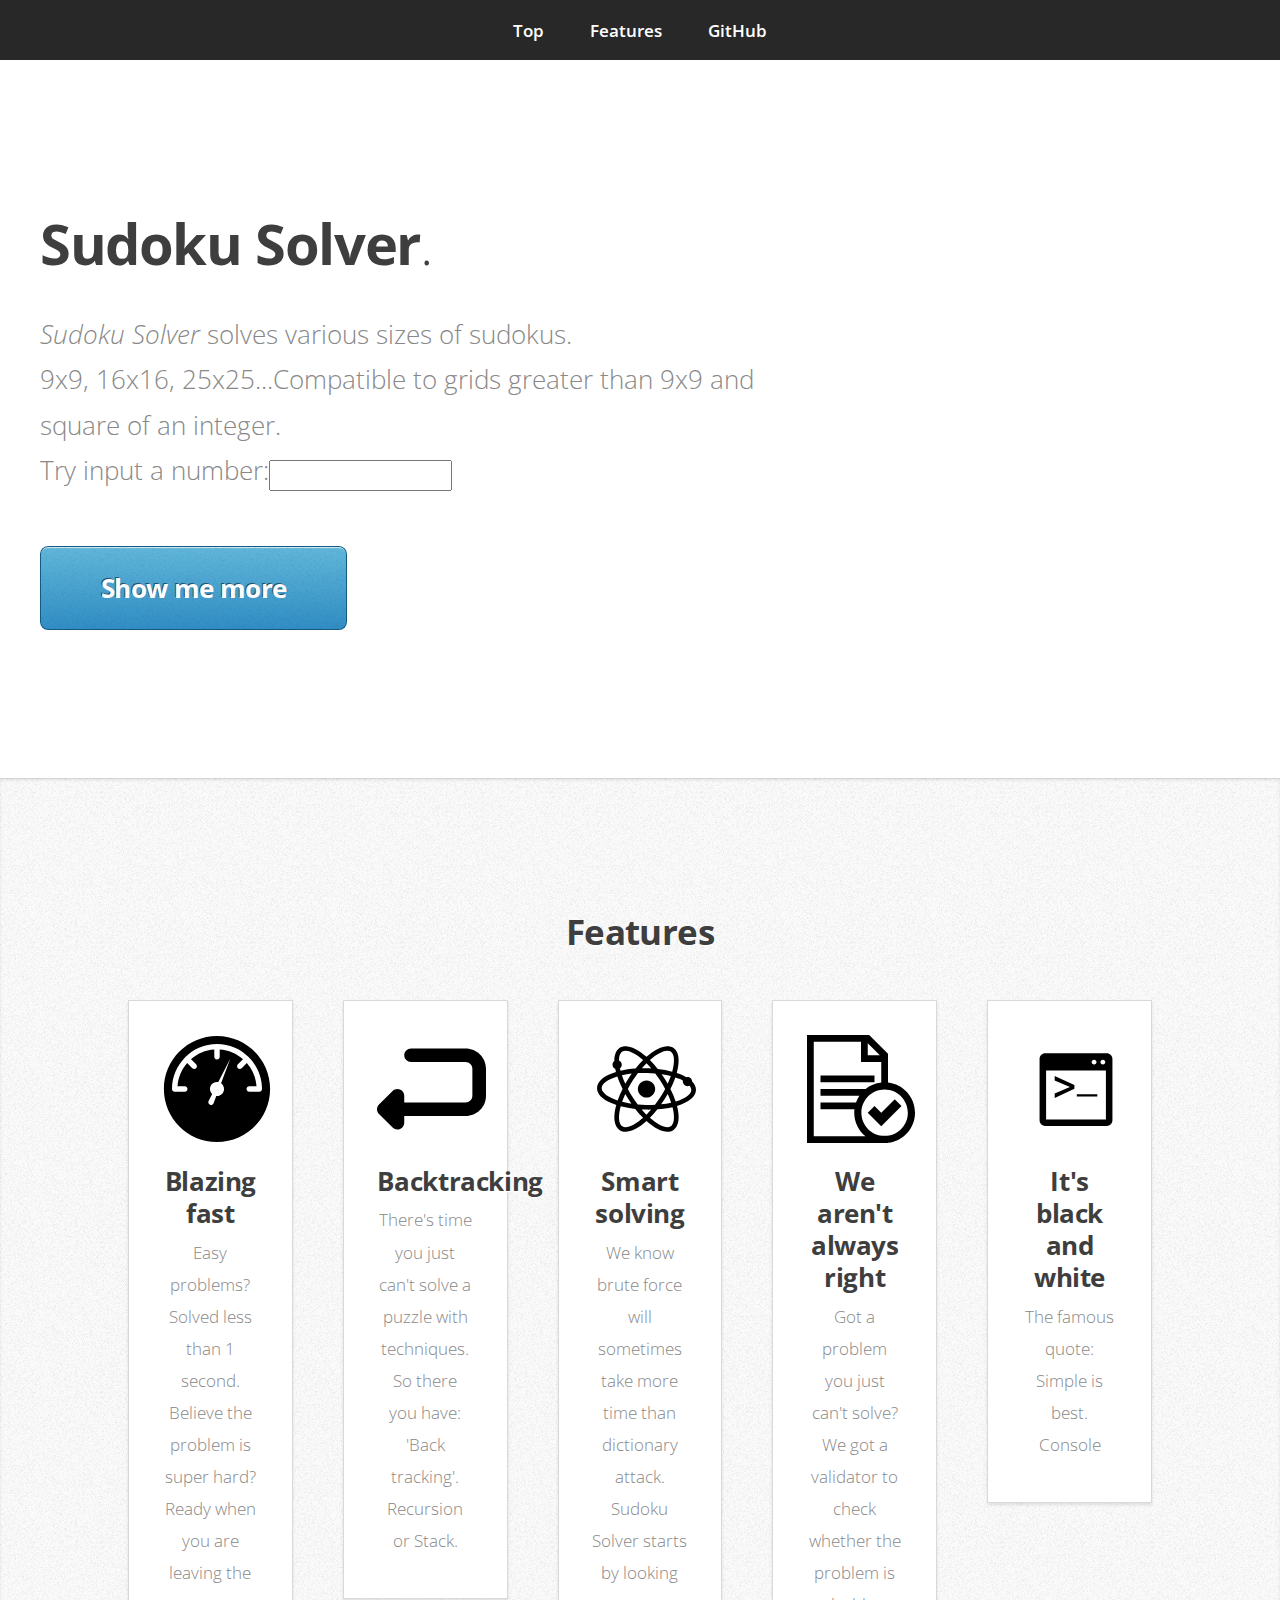
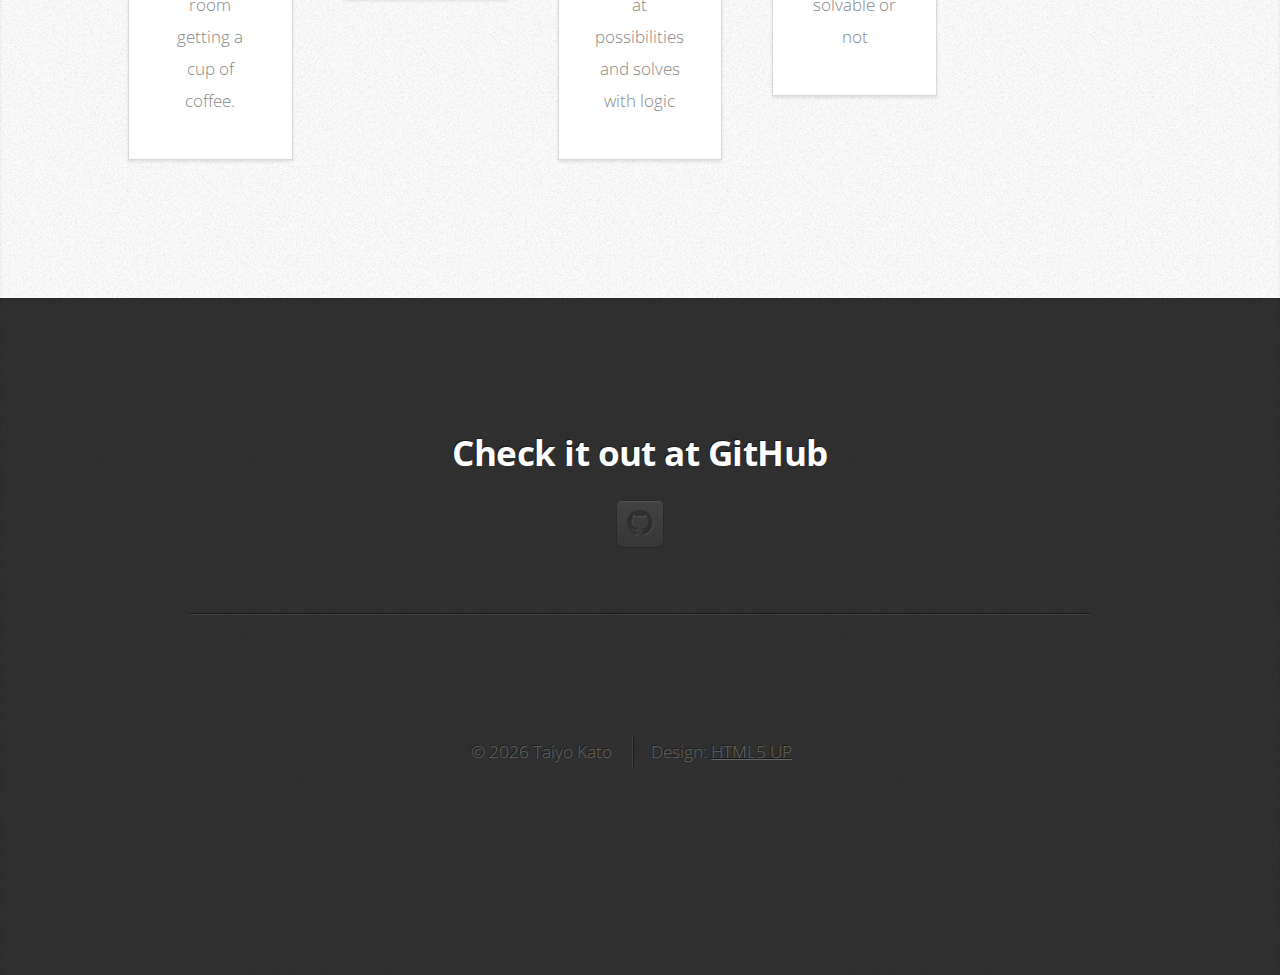
<file: index.html>
<!DOCTYPE HTML>
<!--
	Miniport 2.5 by HTML5 UP
	html5up.net | @n33co
	Free for personal and commercial use under the CCA 3.0 license (html5up.net/license)
-->
<html>
	<head>
		<title>Sudoku Solver - by Taiyo Kato</title>
		<meta http-equiv="content-type" content="text/html; charset=utf-8" />
		<meta name="description" content="" />
		<meta name="keywords" content="" />
		<link href="http://fonts.googleapis.com/css?family=Open+Sans:300,600,700" rel="stylesheet" />
		<script src="js/jquery.min.js"></script>
		<script src="js/config.js"></script>
		<script src="js/skel.min.js"></script>
		<noscript>
			<link rel="stylesheet" href="css/skel-noscript.css" />
			<link rel="stylesheet" href="css/style.css" />
			<link rel="stylesheet" href="css/style-desktop.css" />
		</noscript>
		<!--[if lte IE 9]><link rel="stylesheet" href="css/ie9.css" /><![endif]-->
		<!--[if lte IE 8]><script src="js/html5shiv.js"></script><link rel="stylesheet" href="css/ie8.css" /><![endif]-->
		<!--[if lte IE 7]><link rel="stylesheet" href="css/ie7.css" /><![endif]-->
	</head>
	<body>

		<!-- Nav -->
			<nav id="nav">
				<ul class="container">
					<li><a href="#top">Top</a></li>
					<li><a href="#feature">Features</a></li>
					<li><a href="#sourcec">GitHub</a></li>
				</ul>
			</nav>

		<!-- Home -->
			<div class="wrapper wrapper-style1 wrapper-first">
				<article class="container" id="top">
					<div class="row">
						<!-- <div class="4u">
							<span class="me image image-full"><img src="images/me.jpg" alt="" /></span>
						</div> -->
						<div class="8u">
							<header>
								<h1><strong>Sudoku Solver</strong>.</h1>
							</header>
							<p><i>Sudoku Solver</i> solves various sizes of sudokus.<br/>
							9x9, 16x16, 25x25...Compatible to grids greater than 9x9 and square of an integer.<br/>
							Try input a number:<input id="tryinput"/> <div id="validity"></div>
							</p>
							<a href="#feature" class="button button-big">Show me more</a>
						</div>
					</div>
				</article>
			</div>

		<!-- Feature -->
			<div class="wrapper wrapper-style2">
				<article id="feature">
					<header>
						<h2>Features</h2>
					</header>
					<div class="fcontainer">
						<div class="row">
							<div class="0u">
								<section class="box box-style1">
									<span class="fa featured "><img title="Icon made by Freepik" src="img/svg/speedometer17.svg" /></span>
									<h3>Blazing fast</h3>
									<p>Easy problems? Solved less than 1 second. Believe the problem is super hard? Ready when you are leaving the room getting a cup of coffee. </p>
								</section>
							</div>
							<div class="0u">
								<section class="box box-style1">
									<span class="fa featured "><img title="Icon made by Freepik" src="img/svg/return3.svg" /></span>
									<h3>Backtracking</h3>
									<p>There's time you just can't solve a puzzle with techniques. So there you have: 'Back tracking'. Recursion or Stack.</p>
								</section>
							</div>
							<div class="0u">
								<section class="box box-style1">
									<span class="fa featured "><img title="Icon made by Freepik" src="img/svg/atom2.svg" /></span>
									<h3>Smart solving</h3>
									<p>We know brute force will sometimes take more time than dictionary attack. Sudoku Solver starts by looking at possibilities and solves with logic</p>
								</section>
							</div>
							<div class="0u">
								<section class="box box-style1">
									<span class="fa featured "><img title="Icon made by Picol" src="img/svg/text32.svg" /></span>
									<h3>We aren't always right</h3>
									<p>Got a problem you just can't solve? We got a validator to check whether the problem is solvable or not</p>
								</section>
							</div>
							<div class="0u">
								<section class="box box-style1">
									<span class="fa featured "><img title="Icon made by Adam Whitcroft" src="img/svg/console4.svg" /></span>
									<h3>It's black and white</h3>
									<p>The famous quote: Simple is best. Console</p>
								</section>
							</div>
						</div>
					</div>
				</article>
			</div>
		<!-- Contact -->
			<div class="wrapper wrapper-style4">
				<article id="sourcec" class="container small">
					<header>
						<h2>Check it out at GitHub</h2>
						<div>
						<div class="row">
							<div class="12u">
								<ul class="social">		
								<li class="github"><a href="https://github.com/taiyokato/SudokuSolver" class="fa fa-github"><span>Github</span></a></li>
								</ul>
								<hr />
							</div>
						</div>
					</div>
					<footer>
						<ul id="copyright">
							<li>&copy; 2013 Jane Doe</li>
							<li>Design: <a href="http://html5up.net/">HTML5 UP</a></li>
						</ul>
					</footer>
					</header>
					
				</article>
			</div>


	</body>
	<script src="js/common.js"></script>
</html>
</file>
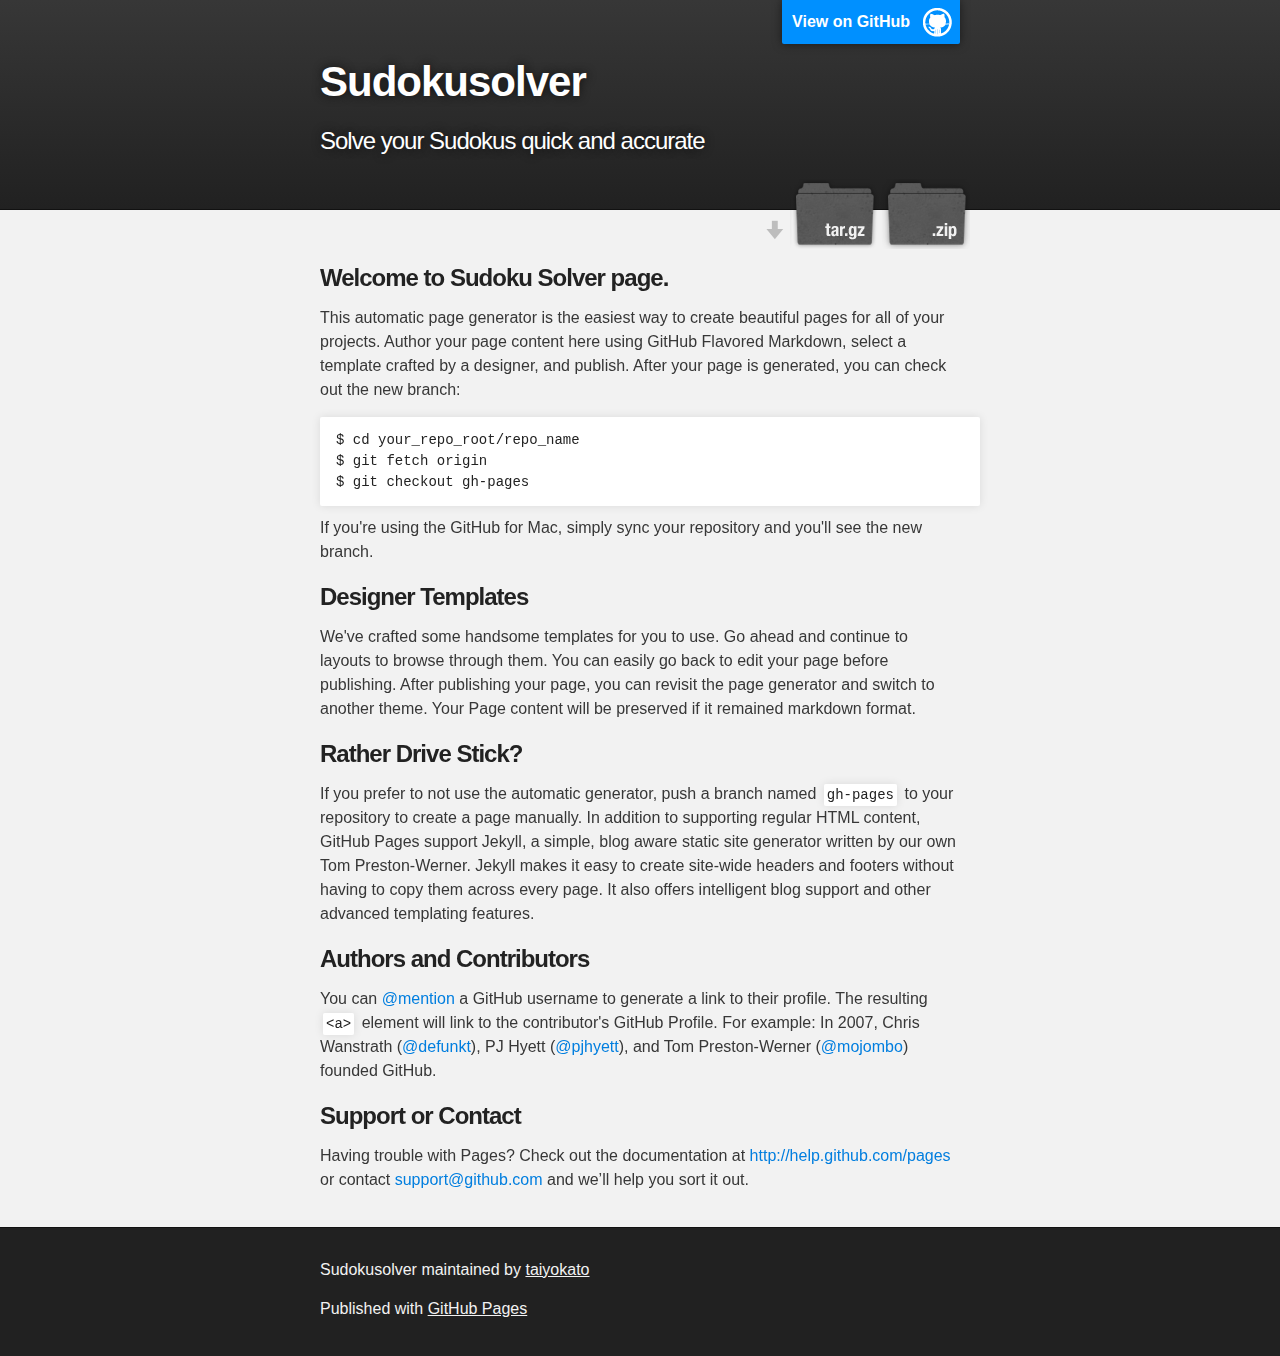
<file: old/index.html>
<!DOCTYPE html>
<html>

  <head>
    <meta charset='utf-8' />
    <meta http-equiv="X-UA-Compatible" content="chrome=1" />
    <meta name="description" content="Sudokusolver : Solves sudoku problems" />
	<script src="js/jquery.min.js">
</script>
	<script src="js/common.js">
</script>
    <link rel="stylesheet" type="text/css" media="screen" href="stylesheets/stylesheet.css">
    <title>Sudokusolver - Solve your Sudokus quick and accurate</title>
  </head>
  <body>

    <!-- HEADER -->
    <div id="header_wrap" class="outer">
        <header class="inner">
          <a id="forkme_banner" href="https://github.com/taiyokato/SudokuSolver">View on GitHub</a>

          <h1 id="project_title">Sudokusolver</h1>
          <h2 id="project_tagline">Solve your Sudokus quick and accurate</h2>

            <section id="downloads">
              <a class="zip_download_link" href="https://github.com/taiyokato/SudokuSolver/zipball/master">Download this project as a .zip file</a>
              <a class="tar_download_link" href="https://github.com/taiyokato/SudokuSolver/tarball/master">Download this project as a tar.gz file</a>
            </section>
        </header>
    </div>

    <!-- MAIN CONTENT -->
    <div id="main_content_wrap" class="outer">
      <section id="main_content" class="inner">
        <h3>
			<a name="welcome-to-github-pages" class="anchor" href="#welcome-to-github-pages"><span class="octicon octicon-link"></span></a>
Welcome to Sudoku Solver page.
	</h3>

<p>This automatic page generator is the easiest way to create beautiful pages for all of your projects. Author your page content here using GitHub Flavored Markdown, select a template crafted by a designer, and publish. After your page is generated, you can check out the new branch:</p>

<pre><code>$ cd your_repo_root/repo_name
$ git fetch origin
$ git checkout gh-pages
</code></pre>

<p>If you're using the GitHub for Mac, simply sync your repository and you'll see the new branch.</p>

<h3>
<a name="designer-templates" class="anchor" href="#designer-templates"><span class="octicon octicon-link"></span></a>Designer Templates</h3>

<p>We've crafted some handsome templates for you to use. Go ahead and continue to layouts to browse through them. You can easily go back to edit your page before publishing. After publishing your page, you can revisit the page generator and switch to another theme. Your Page content will be preserved if it remained markdown format.</p>

<h3>
<a name="rather-drive-stick" class="anchor" href="#rather-drive-stick"><span class="octicon octicon-link"></span></a>Rather Drive Stick?</h3>

<p>If you prefer to not use the automatic generator, push a branch named <code>gh-pages</code> to your repository to create a page manually. In addition to supporting regular HTML content, GitHub Pages support Jekyll, a simple, blog aware static site generator written by our own Tom Preston-Werner. Jekyll makes it easy to create site-wide headers and footers without having to copy them across every page. It also offers intelligent blog support and other advanced templating features.</p>

<h3>
<a name="authors-and-contributors" class="anchor" href="#authors-and-contributors"><span class="octicon octicon-link"></span></a>Authors and Contributors</h3>

<p>You can <a href="https://github.com/blog/821" class="user-mention">@mention</a> a GitHub username to generate a link to their profile. The resulting <code>&lt;a&gt;</code> element will link to the contributor's GitHub Profile. For example: In 2007, Chris Wanstrath (<a href="https://github.com/defunkt" class="user-mention">@defunkt</a>), PJ Hyett (<a href="https://github.com/pjhyett" class="user-mention">@pjhyett</a>), and Tom Preston-Werner (<a href="https://github.com/mojombo" class="user-mention">@mojombo</a>) founded GitHub.</p>

<h3>
<a name="support-or-contact" class="anchor" href="#support-or-contact"><span class="octicon octicon-link"></span></a>Support or Contact</h3>

<p>Having trouble with Pages? Check out the documentation at <a href="http://help.github.com/pages">http://help.github.com/pages</a> or contact <a href="mailto:support@github.com">support@github.com</a> and we’ll help you sort it out.</p>
      </section>
    </div>

    <!-- FOOTER  -->
    <div id="footer_wrap" class="outer">
      <footer class="inner">
        <p class="copyright">Sudokusolver maintained by <a href="https://github.com/taiyokato">taiyokato</a></p>
        <p>Published with <a href="http://pages.github.com">GitHub Pages</a></p>
      </footer>
    </div>

    

  </body>
</html>
</file>
<file: css/style-desktop.css>
/*
	Miniport 2.5 by HTML5 UP
	html5up.net | @n33co
	Free for personal and commercial use under the CCA 3.0 license (html5up.net/license)
*/

/*********************************************************************************/
/* Basic                                                                         */
/*********************************************************************************/

	body
	{
		font-size: 13pt;
	}

	h1
	{
		font-size: 3.25em;
		letter-spacing: -0.025em;
	}

	h2
	{
		font-size: 2em;
		letter-spacing: -0.015em;
	}
	
	h3
	{
		font-size: 1.5em;
		letter-spacing: -0.015em;
	}

	h1, h2, h3, h4, h5, h6
	{
		margin: 0 0 0.75em 0;
	}

	header
	{
		margin: 0 0 3em 0;
	}
	
		header > span
		{
			font-size: 1.25em;
		}

	footer
	{
		margin: 3em 0 0 0;
	}
	
		footer > p
		{
			font-size: 1.25em;
		}
	
	form
	{
	}
	
		form .button
		{
			margin: 0 0.5em 0 0.5em;
		}
	
	.button
	{
		padding: 1em 2.35em 1em 2.35em;
		font-size: 1.1em;
	}

		.button-big
		{
			font-size: 1.5em;
			letter-spacing: -0.025em;
		}

	.box
	{
		padding: 2em 2em 2.5em 2em;
	}

		.box h3
		{
			margin-bottom: 0.25em;
		}

		.box .image-centered
		{
			margin-bottom: 1.25em;
		}

		.box .image-full
		{
			position: relative;
			left: 2em;
			top: 2em;
			margin: -4em 0 4em -4em;
			width: auto;
		}

/*********************************************************************************/
/* Wrappers                                                                      */
/*********************************************************************************/

	.wrapper
	{
		padding: 8em 0 8em 0;
		text-align: center;
	}
	
		.wrapper-first
		{
			padding-top: 12em;
		}

/*********************************************************************************/
/* Nav                                                                           */
/*********************************************************************************/

	#nav
	{
	}

		#nav a:hover
		{
			background: #383838;
		}
		
		#nav a:active
		{
			background: #484848;
		}
	
		#nav a
		{
			padding: 0.2em 1em 0.2em 1em;
			margin: 0.6em 0.2em 0.6em 0.2em;
			font-weight: 600;
			border-radius: 8px;
			-moz-transition: background-color .2s ease-in-out;
			-webkit-transition: background-color .2s ease-in-out;
			-o-transition: background-color .2s ease-in-out;
			-ms-transition: background-color .2s ease-in-out;
			transition: background-color .2s ease-in-out;
			color: #fff;
		}
		
/*********************************************************************************/
/* Articles                                                                      */
/*********************************************************************************/

	#top
	{
		text-align: left;
	}

		#top .me
		{
			width: 20em;
			height: 20em;
			margin: 0;
		}

		#top h1
		{
			margin-top: 0.35em;
		}
	
		#top p
		{
			font-size: 1.5em;
			line-height: 1.75em;
		}
		
	#contact
	{
	}
	
		#contact footer
		{
			font-size: 0.9em;
		}
		
/*********************************************************************************/
/* Copyright                                                                     */
/*********************************************************************************/

	#copyright
	{
		font-size: 1em;
	}

		#copyright li
		{
			display: inline-block;
			border-left: solid 1px rgba(0,0,0,0.5);
			box-shadow: -1px 0px 0px 0px rgba(255,255,255,0.1);
			padding: 0 1em 0 1em;
		}
		
		#copyright li:first-child
		{
			border: 0;
			box-shadow: none;
			padding-left: 0;
		}
</file>
<file: css/ie9.css>
/*
	Miniport 2.5 by HTML5 UP
	html5up.net | @n33co
	Free for personal and commercial use under the CCA 3.0 license (html5up.net/license)
*/

/*********************************************************************************/
/* Basic                                                                         */
/*********************************************************************************/

	.button
	{
		background-image: url('images/ie9/button.svg');
	}
	
		.button:active
		{
			background-image: url('images/ie9/button-active.svg');
		}
		
		.button-alt
		{
			background-image: url('images/ie9/button-alt.svg');
		}
		
			.button-alt:active
			{
				background-image: url('images/ie9/button-alt-active.svg');
			}

	ul.social
	{
	}
	
		ul.social li
		{
			background-image: url('images/ie9/social-li.svg');
		}
</file>
<file: css/ie8.css>
/*
	Miniport 2.5 by HTML5 UP
	html5up.net | @n33co
	Free for personal and commercial use under the CCA 3.0 license (html5up.net/license)
*/

/*********************************************************************************/
/* Basic                                                                         */
/*********************************************************************************/

	.box
	{
		border: solid 1px #ddd;
	}

/*********************************************************************************/
/* Icons                                                                         */
/*********************************************************************************/

	.featured-icon:before
	{
		font-size: 6em;
	}

/*********************************************************************************/
/* Wrappers                                                                      */
/*********************************************************************************/

	.wrapper
	{
		border-top: solid 1px #ddd;
	}
</file>
<file: css/ie7.css>
/*
	Miniport 2.5 by HTML5 UP
	html5up.net | @n33co
	Free for personal and commercial use under the CCA 3.0 license (html5up.net/license)
*/

/*********************************************************************************/
/* Basic                                                                         */
/*********************************************************************************/

	ul.social
	{
		overflow: hidden;
	}
	
		ul.social li
		{
			display: inline;
		}

	.box
	{
	}

		.box .image-full
		{
			left: 0;
			top: 0;
			margin: 0 0 2em 0;
		}

/*********************************************************************************/
/* Nav                                                                           */
/*********************************************************************************/

	#nav
	{
	}

		#nav ul
		{
			overflow: hidden;
		}
	
		#nav li
		{
			display: inline;
		}
</file>
<file: old/stylesheets/stylesheet.css>
/*******************************************************************************
Slate Theme for GitHub Pages
by Jason Costello, @jsncostello
*******************************************************************************/

@import url(pygment_trac.css);

/*******************************************************************************
MeyerWeb Reset
*******************************************************************************/

html, body, div, span, applet, object, iframe,
h1, h2, h3, h4, h5, h6, p, blockquote, pre,
a, abbr, acronym, address, big, cite, code,
del, dfn, em, img, ins, kbd, q, s, samp,
small, strike, strong, sub, sup, tt, var,
b, u, i, center,
dl, dt, dd, ol, ul, li,
fieldset, form, label, legend,
table, caption, tbody, tfoot, thead, tr, th, td,
article, aside, canvas, details, embed,
figure, figcaption, footer, header, hgroup,
menu, nav, output, ruby, section, summary,
time, mark, audio, video {
  margin: 0;
  padding: 0;
  border: 0;
  font: inherit;
  vertical-align: baseline;
}

/* HTML5 display-role reset for older browsers */
article, aside, details, figcaption, figure,
footer, header, hgroup, menu, nav, section {
  display: block;
}

ol, ul {
  list-style: none;
}

table {
  border-collapse: collapse;
  border-spacing: 0;
}

/*******************************************************************************
Theme Styles
*******************************************************************************/

body {
  box-sizing: border-box;
  color:#373737;
  background: #212121;
  font-size: 16px;
  font-family: 'Myriad Pro', Calibri, Helvetica, Arial, sans-serif;
  line-height: 1.5;
  -webkit-font-smoothing: antialiased;
}

h1, h2, h3, h4, h5, h6 {
  margin: 10px 0;
  font-weight: 700;
  color:#222222;
  font-family: 'Lucida Grande', 'Calibri', Helvetica, Arial, sans-serif;
  letter-spacing: -1px;
}

h1 {
  font-size: 36px;
  font-weight: 700;
}

h2 {
  padding-bottom: 10px;
  font-size: 32px;
  background: url('../images/bg_hr.png') repeat-x bottom;
}

h3 {
  font-size: 24px;
}

h4 {
  font-size: 21px;
}

h5 {
  font-size: 18px;
}

h6 {
  font-size: 16px;
}

p {
  margin: 10px 0 15px 0;
}

footer p {
  color: #f2f2f2;
}

a {
  text-decoration: none;
  color: #007edf;
  text-shadow: none;

  transition: color 0.5s ease;
  transition: text-shadow 0.5s ease;
  -webkit-transition: color 0.5s ease;
  -webkit-transition: text-shadow 0.5s ease;
  -moz-transition: color 0.5s ease;
  -moz-transition: text-shadow 0.5s ease;
  -o-transition: color 0.5s ease;
  -o-transition: text-shadow 0.5s ease;
  -ms-transition: color 0.5s ease;
  -ms-transition: text-shadow 0.5s ease;
}

a:hover, a:focus {text-decoration: underline;}

footer a {
  color: #F2F2F2;
  text-decoration: underline;
}

em {
  font-style: italic;
}

strong {
  font-weight: bold;
}

img {
  position: relative;
  margin: 0 auto;
  max-width: 739px;
  padding: 5px;
  margin: 10px 0 10px 0;
  border: 1px solid #ebebeb;

  box-shadow: 0 0 5px #ebebeb;
  -webkit-box-shadow: 0 0 5px #ebebeb;
  -moz-box-shadow: 0 0 5px #ebebeb;
  -o-box-shadow: 0 0 5px #ebebeb;
  -ms-box-shadow: 0 0 5px #ebebeb;
}

p img {
  display: inline;
  margin: 0;
  padding: 0;
  vertical-align: middle;
  text-align: center;
  border: none;
}

pre, code {
  width: 100%;
  color: #222;
  background-color: #fff;

  font-family: Monaco, "Bitstream Vera Sans Mono", "Lucida Console", Terminal, monospace;
  font-size: 14px;

  border-radius: 2px;
  -moz-border-radius: 2px;
  -webkit-border-radius: 2px;
}

pre {
  width: 100%;
  padding: 10px;
  box-shadow: 0 0 10px rgba(0,0,0,.1);
  overflow: auto;
}

code {
  padding: 3px;
  margin: 0 3px;
  box-shadow: 0 0 10px rgba(0,0,0,.1);
}

pre code {
  display: block;
  box-shadow: none;
}

blockquote {
  color: #666;
  margin-bottom: 20px;
  padding: 0 0 0 20px;
  border-left: 3px solid #bbb;
}


ul, ol, dl {
  margin-bottom: 15px
}

ul {
  list-style: inside;
  padding-left: 20px;
}

ol {
  list-style: decimal inside;
  padding-left: 20px;
}

dl dt {
  font-weight: bold;
}

dl dd {
  padding-left: 20px;
  font-style: italic;
}

dl p {
  padding-left: 20px;
  font-style: italic;
}

hr {
  height: 1px;
  margin-bottom: 5px;
  border: none;
  background: url('../images/bg_hr.png') repeat-x center;
}

table {
  border: 1px solid #373737;
  margin-bottom: 20px;
  text-align: left;
 }

th {
  font-family: 'Lucida Grande', 'Helvetica Neue', Helvetica, Arial, sans-serif;
  padding: 10px;
  background: #373737;
  color: #fff;
 }

td {
  padding: 10px;
  border: 1px solid #373737;
 }

form {
  background: #f2f2f2;
  padding: 20px;
}

/*******************************************************************************
Full-Width Styles
*******************************************************************************/

.outer {
  width: 100%;
}

.inner {
  position: relative;
  max-width: 640px;
  padding: 20px 10px;
  margin: 0 auto;
}

#forkme_banner {
  display: block;
  position: absolute;
  top:0;
  right: 10px;
  z-index: 10;
  padding: 10px 50px 10px 10px;
  color: #fff;
  background: url('../images/blacktocat.png') #0090ff no-repeat 95% 50%;
  font-weight: 700;
  box-shadow: 0 0 10px rgba(0,0,0,.5);
  border-bottom-left-radius: 2px;
  border-bottom-right-radius: 2px;
}

#header_wrap {
  background: #212121;
  background: -moz-linear-gradient(top, #373737, #212121);
  background: -webkit-linear-gradient(top, #373737, #212121);
  background: -ms-linear-gradient(top, #373737, #212121);
  background: -o-linear-gradient(top, #373737, #212121);
  background: linear-gradient(top, #373737, #212121);
}

#header_wrap .inner {
  padding: 50px 10px 30px 10px;
}

#project_title {
  margin: 0;
  color: #fff;
  font-size: 42px;
  font-weight: 700;
  text-shadow: #111 0px 0px 10px;
}

#project_tagline {
  color: #fff;
  font-size: 24px;
  font-weight: 300;
  background: none;
  text-shadow: #111 0px 0px 10px;
}

#downloads {
  position: absolute;
  width: 210px;
  z-index: 10;
  bottom: -40px;
  right: 0;
  height: 70px;
  background: url('../images/icon_download.png') no-repeat 0% 90%;
}

.zip_download_link {
  display: block;
  float: right;
  width: 90px;
  height:70px;
  text-indent: -5000px;
  overflow: hidden;
  background: url(../images/sprite_download.png) no-repeat bottom left;
}

.tar_download_link {
  display: block;
  float: right;
  width: 90px;
  height:70px;
  text-indent: -5000px;
  overflow: hidden;
  background: url(../images/sprite_download.png) no-repeat bottom right;
  margin-left: 10px;
}

.zip_download_link:hover {
  background: url(../images/sprite_download.png) no-repeat top left;
}

.tar_download_link:hover {
  background: url(../images/sprite_download.png) no-repeat top right;
}

#main_content_wrap {
  background: #f2f2f2;
  border-top: 1px solid #111;
  border-bottom: 1px solid #111;
}

#main_content {
  padding-top: 40px;
}

#footer_wrap {
  background: #212121;
}



/*******************************************************************************
Small Device Styles
*******************************************************************************/

@media screen and (max-width: 480px) {
  body {
    font-size:14px;
  }

  #downloads {
    display: none;
  }

  .inner {
    min-width: 320px;
    max-width: 480px;
  }

  #project_title {
  font-size: 32px;
  }

  h1 {
    font-size: 28px;
  }

  h2 {
    font-size: 24px;
  }

  h3 {
    font-size: 21px;
  }

  h4 {
    font-size: 18px;
  }

  h5 {
    font-size: 14px;
  }

  h6 {
    font-size: 12px;
  }

  code, pre {
    min-width: 320px;
    max-width: 480px;
    font-size: 11px;
  }

}
</file>
<file: css/skel-noscript.css>
﻿/* Resets (http://meyerweb.com/eric/tools/css/reset/ | v2.0 | 20110126 | License: none (public domain)) */

	html,body,div,span,applet,object,iframe,h1,h2,h3,h4,h5,h6,p,blockquote,pre,a,abbr,acronym,address,big,cite,code,del,dfn,em,img,ins,kbd,q,s,samp,small,strike,strong,sub,sup,tt,var,b,u,i,center,dl,dt,dd,ol,ul,li,fieldset,form,label,legend,table,caption,tbody,tfoot,thead,tr,th,td,article,aside,canvas,details,embed,figure,figcaption,footer,header,hgroup,menu,nav,output,ruby,section,summary,time,mark,audio,video{margin:0;padding:0;border:0;font-size:100%;font:inherit;vertical-align:baseline;}article,aside,details,figcaption,figure,footer,header,hgroup,menu,nav,section{display:block;}body{line-height:1;}ol,ul{list-style:none;}blockquote,q{quotes:none;}blockquote:before,blockquote:after,q:before,q:after{content:'';content:none;}table{border-collapse:collapse;border-spacing:0;}body{-webkit-text-size-adjust:none}

/* Box Model */

	*, *:before, *:after {
		-moz-box-sizing: border-box;
		-webkit-box-sizing: border-box;
		-o-box-sizing: border-box;
		-ms-box-sizing: border-box;
		box-sizing: border-box;
	}

/* Container */

	body {
		min-width: 1200px;
	}

	.container {
		width: 1200px;
		margin-left: auto;
		margin-right: auto;
	}
	

	/* Modifiers */
	
		.container.small {
			width: 900px;
		}

		.container.big {
			width: 100%;
			max-width: 1500px;
			min-width: 1200px;
		}

/* Grid */

	/* Cells */

		.\31 2u { width: 100% }
		.\31 1u { width: 91.6666666667% }
		.\31 0u { width: 83.3333333333% }
		.\39 u { width: 75% }
		.\38 u { width: 66.6666666667% }
		.\37 u { width: 58.3333333333% }
		.\36 u { width: 50% }
		.\35 u { width: 41.6666666667% }
		.\34 u { width: 33.3333333333% }
		.\33 u { width: 25% }
		.\32 u { width: 16.6666666667% }
		.\31 u { width: 8.3333333333% }
		.\30 u{width:20%;}
		.\-11u { margin-left: 91.6666666667% }
		.\-10u { margin-left: 83.3333333333% }
		.\-9u { margin-left: 75% }
		.\-8u { margin-left: 66.6666666667% }
		.\-7u { margin-left: 58.3333333333% }
		.\-6u { margin-left: 50% }
		.\-5u { margin-left: 41.6666666667% }
		.\-4u { margin-left: 33.3333333333% }
		.\-3u { margin-left: 25% }
		.\-2u { margin-left: 16.6666666667% }
		.\-1u { margin-left: 8.3333333333% }
		.\-0u{margin-left:20%;}

		.row > * {
			padding: 40px 0 0 40px;
			float: left;
			-moz-box-sizing: border-box;
			-webkit-box-sizing: border-box;
			-o-box-sizing: border-box;
			-ms-box-sizing: border-box;
			box-sizing: border-box;
		}

		.row + .row > * {
			padding-top: 40px;
		}

		.row {
			margin-left: -40px;
		}

	/* Rows */

		.row:after {
			content: '';
			display: block;
			clear: both;
			height: 0;
		}

		.row:first-child > * {
			padding-top: 0;
		}

		.row > * {
			padding-top: 0;
		}

		/* Modifiers */

			/* Flush */

				.row.flush {
					margin-left: 0;
				}

				.row.flush > * {
					padding: 0 !important;
				}

			/* Quarter */

				.row.quarter > * {
					padding: 10px 0 0 10px;
				}

				.row.quarter + .row.quarter > * {
					padding-top: 10px;
				}

				.row.quarter {
					margin-left: -10px;
				}

			/* Half */

				.row.half > * {
					padding: 20px 0 0 20px;
				}

				.row.half + .row.half > * {
					padding-top: 20px;
				}

				.row.half {
					margin-left: -20px;
				}

			/* One and (a) Half */

				.row.oneandhalf > * {
					padding: 60px 0 0 60px;
				}

				.row.oneandhalf + .row.oneandhalf > * {
					padding-top: 60px;
				}

				.row.oneandhalf {
					margin-left: -60px;
				}

			/* Double */

				.row.double > * {
					padding: 80px 0 0 80px;
				}

				.row.double + .row.double > * {
					padding-top: 80px;
				}

				.row.double {
					margin-left: -80px;
				}
</file>
<file: css/style.css>
@charset 'UTF-8';

@font-face{font-family:'FontAwesome';src:url('font/fontawesome-webfont.eot?v=4.0.1');src:url('font/fontawesome-webfont.eot?#iefix&v=4.0.1') format('embedded-opentype'),url('font/fontawesome-webfont.woff?v=4.0.1') format('woff'),url('font/fontawesome-webfont.ttf?v=4.0.1') format('truetype'),url('font/fontawesome-webfont.svg?v=4.0.1#fontawesomeregular') format('svg');font-weight:normal;font-style:normal}

/*
	Miniport 2.5 by HTML5 UP
	html5up.net | @n33co
	Free for personal and commercial use under the CCA 3.0 license (html5up.net/license)
*/

/*********************************************************************************/
/* Basic                                                                         */
/*********************************************************************************/
	
	.fcontainer {
		margin-left:10%;
		margin-right:10%;
	}
	
	.featured >  img {
		height: 1.25em;
		display:inline-block;
	
	}
	.f3u {
		margin-left:20%;
	}
	
	*
	{
		-moz-box-sizing: border-box;
		-webkit-box-sizing: border-box;
		-o-box-sizing: border-box;
		-ms-box-sizing: border-box;
		box-sizing: border-box;
	}

	body, input, textarea
	{
		font-family: 'Open Sans', sans-serif;
		line-height: 1.85em;
		color: #888;
		font-weight: 300;
	}

	a
	{
		color: #3B95C6;
		text-decoration: underline;
		-moz-transition: color .2s ease-in-out;
		-webkit-transition: color .2s ease-in-out;
		-o-transition: color .2s ease-in-out;
		-ms-transition: color .2s ease-in-out;
		transition: color .2s ease-in-out;
	}
	
		a:hover
		{
			color: #1B75A6 !important;
		}

		a img
		{
			border: 0;
		}

	strong, b
	{
		font-weight: 600;
		color: #3e3e3e;
	}
	
	h1, h2, h3, h4, h5, h6
	{
		color: #3e3e3e;
	}
	
		h1 a, h2 a, h3 a, h4 a, h5 a, h6 a
		{
			text-decoration: none;
			color: inherit;
		}
	
	h2, h3, h4, h5, h6
	{
		font-weight: 700;
	}
	
	h1
	{
		font-weight: 300;
	}
	
		h1 strong
		{
			font-weight: 700;
		}
	
	em, i
	{
		font-style: italic;
	}
	
	form
	{
	}
	
		form input,
		form select,
		form textarea
		{
			-webkit-appearance: none;
		}

		form input[type=text],
		form input[type=password],
		form select,
		form textarea
		{
			border: 0;
			padding: 0.75em;
			font-size: 1em;
			border-radius: 8px;
			background: #282828;
			color: #bbb;
			box-shadow: inset 0px 2px 5px 0px rgba(0,0,0,0.05), 0px 1px 0px 0px rgba(255,255,255,0.025);
			width: 100%;
			-moz-transition: background .2s ease-in-out, box-shadow .2s ease-in-out;
			-webkit-transition: background .2s ease-in-out, box-shadow .2s ease-in-out;
			-o-transition: background .2s ease-in-out, box-shadow .2s ease-in-out;
			-ms-transition: background .2s ease-in-out, box-shadow .2s ease-in-out;
			transition: background .2s ease-in-out, box-shadow .2s ease-in-out;
		}

		form input[type=text]:focus,
		form input[type=password]:focus,
		form select:focus,
		form textarea:focus
		{
			background: #252525;
			box-shadow: inset 0px 2px 5px 0px rgba(0,0,0,0.05), 0px 1px 0px 0px rgba(255,255,255,0.025), inset 0px 0px 2px 1px #74CAEE;
		}

		form textarea
		{
			height: 15em;
		}
		
		form .formerize-placeholder
		{
			color: #555 !important;
		}

		form ::-webkit-input-placeholder
		{
			color: #555 !important;
		}

		form :-moz-placeholder
		{
			color: #555 !important;
		}

		form ::-moz-placeholder
		{
			color: #555 !important;
		}

		form :-ms-input-placeholder
		{
			color: #555 !important;
		}

		form ::-moz-focus-inner
		{
			border: 0;
		}

	br.clear
	{
		clear: both;
	}

	hr
	{
		border: 0;
		border-top: solid 1px rgba(0,0,0,0.5);
		box-shadow: 0px 1px 0px 0px rgba(255,255,255,0.1);
		height: 1px;
		margin: 3em 0 4em 0;
	}
	
	p, ul, ol, dl, table
	{
		margin-bottom: 2em;
	}
	
	section,
	article
	{
		margin-bottom: 3em;
	}
	
	section > :last-child,
	article > :last-child
	{
		margin-bottom: 0;
	}

	section:last-child,
	article:last-child
	{
		margin-bottom: 0;
	}

	.image
	{
		display: inline-block;
	}
	
		.image img
		{
			display: block;
			width: 100%;
		}

	.image-full
	{
		display: block;
		width: 100%;
		margin: 0 0 2em 0;
	}
	
	.image-left
	{
		float: left;
		margin: 0 2em 2em 0;
	}
	
	.image-centered
	{
		display: block;
		margin: 0 0 2em 0;
	}

		.image-centered img
		{
			margin: 0 auto;
			width: auto;
		}
	
	.button
	{
		position: relative;
		display: inline-block;
		color: #fff;
		text-decoration: none;
		font-weight: 700;
		border: 0;
		outline: 0;
		cursor: pointer;
		border-radius: 8px;
		text-shadow: -1px -1px 0.5px rgba(0,0,0,0.5);
		overflow: hidden;
		background: #61b8db;
		background-image: -moz-linear-gradient(top, rgba(97,184,219,0), rgba(48,141,196,1));
		background-image: -webkit-linear-gradient(top, rgba(97,184,219,0), rgba(48,141,196,1));
		background-image: -o-linear-gradient(top, rgba(97,184,219,0), rgba(48,141,196,1));
		background-image: -ms-linear-gradient(top, rgba(97,184,219,0), rgba(48,141,196,1));
		background-image: linear-gradient(top, rgba(97,184,219,0), rgba(48,141,196,1));
		box-shadow: inset 0px 0px 0px 1px #135c86, inset 0px 2px 1px 0px rgba(255,255,255,0.75);
		-moz-transition: background-color .2s ease-in-out;
		-webkit-transition: background-color .2s ease-in-out;
		-o-transition: background-color .2s ease-in-out;
		-ms-transition: background-color .2s ease-in-out;
		transition: background-color .2s ease-in-out;
	}

		.button:before
		{
			content: '';
			display: block;
			position: absolute;
			left: 0;
			top: 0;
			width: 100%;
			height: 100%;
			background: url('images/bg.png');
		}

		.button:hover
		{
			background-color: #76cdf0;
			color: #fff !important;
		}
		
		.button:active
		{
			background-image: -moz-linear-gradient(top, rgba(48,141,196,1), rgba(77,164,199,0));
			background-image: -webkit-linear-gradient(top, rgba(48,141,196,1), rgba(77,164,199,0));
			background-image: -o-linear-gradient(top, rgba(48,141,196,1), rgba(77,164,199,0));
			background-image: -ms-linear-gradient(top, rgba(48,141,196,1), rgba(77,164,199,0));
			background-image: linear-gradient(top, rgba(48,141,196,1), rgba(77,164,199,0));
			box-shadow: inset 0px 0px 0px 1px #135c86, inset 0px -2px 1px 0px rgba(255,255,255,0.75);
			top: 1px;
		}
	
		.button-alt
		{
			background-color: #393939;
			background-image: -moz-linear-gradient(top, rgba(50,50,50,0), rgba(45,45,45,1));
			background-image: -webkit-linear-gradient(top, rgba(50,50,50,0), rgba(45,45,45,1));
			background-image: -o-linear-gradient(top, rgba(50,50,50,0), rgba(45,45,45,1));
			background-image: -ms-linear-gradient(top, rgba(50,50,50,0), rgba(45,45,45,1));
			background-image: linear-gradient(top, rgba(50,50,50,0), rgba(45,45,45,1));
			box-shadow: inset 0px 0px 0px 1px #242424, inset 0px 2px 1px 0px rgba(255,255,255,0.2);
		}

			.button-alt:hover
			{
				background-color: #444;
			}
			
			.button-alt:active
			{
				background-image: -moz-linear-gradient(top, rgba(45,45,45,1), rgba(50,50,50,0));
				background-image: -webkit-linear-gradient(top, rgba(45,45,45,1), rgba(50,50,50,0));
				background-image: -o-linear-gradient(top, rgba(45,45,45,1), rgba(50,50,50,0));
				background-image: -ms-linear-gradient(top, rgba(45,45,45,1), rgba(50,50,50,0));
				background-image: linear-gradient(top, rgba(45,45,45,1), rgba(50,50,50,0));
				box-shadow: inset 0px 0px 0px 1px #242424, inset 0px -2px 1px 0px rgba(255,255,255,0.2);
			}
	
		.button-big
		{
		}

	ul.social
	{
		cursor: default;
		margin: 0;
	}
	
		ul.social li
		{
			position: relative;
			display: inline-block;
			margin: 0.25em;
			top: 0;
			border-radius: 6px;
			overflow: hidden;
			background: #444;
			background-image: -moz-linear-gradient(top, rgba(0,0,0,0), rgba(0,0,0,0.2));
			background-image: -webkit-linear-gradient(top, rgba(0,0,0,0), rgba(0,0,0,0.2));
			background-image: -o-linear-gradient(top, rgba(0,0,0,0), rgba(0,0,0,0.2));
			background-image: -ms-linear-gradient(top, rgba(0,0,0,0), rgba(0,0,0,0.2));
			background-image: linear-gradient(top, rgba(0,0,0,0), rgba(0,0,0,0.2));
			-moz-transition: background-color .2s ease-in-out, top .2s ease-in-out;
			-webkit-transition: background-color .2s ease-in-out, top .2s ease-in-out;
			-o-transition: background-color .2s ease-in-out, top .2s ease-in-out;
			-ms-transition: background-color .2s ease-in-out, top .2s ease-in-out;
			transition: background-color .2s ease-in-out, top .2s ease-in-out;
			box-shadow: inset 0px 0px 0px 1px #282828, inset 0px 2px 1px 0px rgba(255,255,255,0.1);
		}

			ul.social li:before
			{
				content: '';
				display: block;
				position: absolute;
				left: 0;
				top: 0;
				width: 100%;
				height: 100%;
				background: url('images/bg.png');
			}

			ul.social li.twitter:hover				{ background-color: #2DAAE4; }
			ul.social li.facebook:hover				{ background-color: #3C5A98; }
			ul.social li.dribbble:hover				{ background-color: #C4376B; }
			ul.social li.linkedin:hover				{ background-color: #006599; }
			ul.social li.tumblr:hover				{ background-color: #51718A; }
			ul.social li.googleplus:hover			{ background-color: #DA2713; }
			ul.social li.github:hover				{ background-color: #FAFAFA; }
			ul.social li.rss:hover					{ background-color: #F2600B; }
			ul.social li.instagram:hover			{ background-color: #E0D7C8; }
			ul.social li.foursquare:hover			{ background-color: #39A3D4; }
			ul.social li.skype:hover				{ background-color: #10BEF1; }
			ul.social li.soundcloud:hover			{ background-color: #FE5419; }
			ul.social li.youtube:hover				{ background-color: #BF2E25; }
			ul.social li.blogger:hover				{ background-color: #FF6501; }
			ul.social li.flickr:hover				{ background-color: #0062DB; }
			ul.social li.vimeo:hover				{ background-color: #4C8AB0; }

			ul.social li:hover
			{
				top: -5px;
			}

			ul.social li:active
			{
				top: 0;
			}

			ul.social li a
			{
				display: block;
				position: relative;
				width: 48px;
				height: 48px;
				outline: 0;
				color: #2E2E2E !important;
				line-height: 48px;
				font-size: 24px;
				text-shadow: 1px 1px 0px rgba(255,255,255,0.1);
			}
			
			ul.social li a span
			{
				display: block;
				text-indent: -9999px;
			}
			
	.box
	{
		background: #fff;
		box-shadow: inset 0px 0px 0px 1px rgba(0,0,0,0.15), 0px 2px 3px 0px rgba(0,0,0,0.1);
		text-align: center;
	}

		.box .image-full
		{
			position: relative;
		}

/*********************************************************************************/
/* Icons                                                                         */
/* Powered by Font Awesome by Dave Gandy | http://fontawesome.io                 */
/* Licensed under the SIL OFL 1.1 (font), MIT (CSS)                              */
/*********************************************************************************/

	.fa
	{
		text-decoration: none;
	}

		.fa.solo
		{
		}
		
			.fa.solo span
			{
				display: none;
			}

		.fa.featured
		{
			font-size: 5em;
			color: #EA8A95;
			display: block;
			margin: 0 0 0.25em 0;
			cursor: default;
		}

		.fa:before
		{
			display:inline-block;
			font-family: FontAwesome;
			font-size: 1.25em;
			text-decoration: none;
			font-style: normal;
			font-weight: normal;
			line-height: 1;
			-webkit-font-smoothing:antialiased;
			-moz-osx-font-smoothing:grayscale;
		}

		.fa-lg{font-size:1.3333333333333333em;line-height:.75em;vertical-align:-15%}
		.fa-2x{font-size:2em}
		.fa-3x{font-size:3em}
		.fa-4x{font-size:4em}
		.fa-5x{font-size:5em}
		.fa-fw{width:1.2857142857142858em;text-align:center}
		.fa-ul{padding-left:0;margin-left:2.142857142857143em;list-style-type:none}.fa-ul>li{position:relative}
		.fa-li{position:absolute;left:-2.142857142857143em;width:2.142857142857143em;top:.14285714285714285em;text-align:center}.fa-li.fa-lg{left:-1.8571428571428572em}
		.fa-border{padding:.2em .25em .15em;border:solid .08em #eee;border-radius:.1em}
		.pull-right{float:right}
		.pull-left{float:left}
		.fa.pull-left{margin-right:.3em}
		.fa.pull-right{margin-left:.3em}
		.fa-spin{-webkit-animation:spin 2s infinite linear;-moz-animation:spin 2s infinite linear;-o-animation:spin 2s infinite linear;animation:spin 2s infinite linear}
		@-moz-keyframes spin{0%{-moz-transform:rotate(0deg)} 100%{-moz-transform:rotate(359deg)}}@-webkit-keyframes spin{0%{-webkit-transform:rotate(0deg)} 100%{-webkit-transform:rotate(359deg)}}@-o-keyframes spin{0%{-o-transform:rotate(0deg)} 100%{-o-transform:rotate(359deg)}}@-ms-keyframes spin{0%{-ms-transform:rotate(0deg)} 100%{-ms-transform:rotate(359deg)}}@keyframes spin{0%{transform:rotate(0deg)} 100%{transform:rotate(359deg)}}.fa-rotate-90{filter:progid:DXImageTransform.Microsoft.BasicImage(rotation=1);-webkit-transform:rotate(90deg);-moz-transform:rotate(90deg);-ms-transform:rotate(90deg);-o-transform:rotate(90deg);transform:rotate(90deg)}
		.fa-rotate-180{filter:progid:DXImageTransform.Microsoft.BasicImage(rotation=2);-webkit-transform:rotate(180deg);-moz-transform:rotate(180deg);-ms-transform:rotate(180deg);-o-transform:rotate(180deg);transform:rotate(180deg)}
		.fa-rotate-270{filter:progid:DXImageTransform.Microsoft.BasicImage(rotation=3);-webkit-transform:rotate(270deg);-moz-transform:rotate(270deg);-ms-transform:rotate(270deg);-o-transform:rotate(270deg);transform:rotate(270deg)}
		.fa-flip-horizontal{filter:progid:DXImageTransform.Microsoft.BasicImage(rotation=0, mirror=1);-webkit-transform:scale(-1, 1);-moz-transform:scale(-1, 1);-ms-transform:scale(-1, 1);-o-transform:scale(-1, 1);transform:scale(-1, 1)}
		.fa-flip-vertical{filter:progid:DXImageTransform.Microsoft.BasicImage(rotation=2, mirror=1);-webkit-transform:scale(1, -1);-moz-transform:scale(1, -1);-ms-transform:scale(1, -1);-o-transform:scale(1, -1);transform:scale(1, -1)}
		.fa-stack{position:relative;display:inline-block;width:2em;height:2em;line-height:2em;vertical-align:middle}
		.fa-stack-1x,.fa-stack-2x{position:absolute;left:0;width:100%;text-align:center}
		.fa-stack-1x{line-height:inherit}
		.fa-stack-2x{font-size:2em}
		.fa-inverse{color:#fff}
		.fa-glass:before{content:"\f000"}
		.fa-music:before{content:"\f001"}
		.fa-search:before{content:"\f002"}
		.fa-envelope-o:before{content:"\f003"}
		.fa-heart:before{content:"\f004"}
		.fa-star:before{content:"\f005"}
		.fa-star-o:before{content:"\f006"}
		.fa-user:before{content:"\f007"}
		.fa-film:before{content:"\f008"}
		.fa-th-large:before{content:"\f009"}
		.fa-th:before{content:"\f00a"}
		.fa-th-list:before{content:"\f00b"}
		.fa-check:before{content:"\f00c"}
		.fa-times:before{content:"\f00d"}
		.fa-search-plus:before{content:"\f00e"}
		.fa-search-minus:before{content:"\f010"}
		.fa-power-off:before{content:"\f011"}
		.fa-signal:before{content:"\f012"}
		.fa-gear:before,.fa-cog:before{content:"\f013"}
		.fa-trash-o:before{content:"\f014"}
		.fa-home:before{content:"\f015"}
		.fa-file-o:before{content:"\f016"}
		.fa-clock-o:before{content:"\f017"}
		.fa-road:before{content:"\f018"}
		.fa-download:before{content:"\f019"}
		.fa-arrow-circle-o-down:before{content:"\f01a"}
		.fa-arrow-circle-o-up:before{content:"\f01b"}
		.fa-inbox:before{content:"\f01c"}
		.fa-play-circle-o:before{content:"\f01d"}
		.fa-rotate-right:before,.fa-repeat:before{content:"\f01e"}
		.fa-refresh:before{content:"\f021"}
		.fa-list-alt:before{content:"\f022"}
		.fa-lock:before{content:"\f023"}
		.fa-flag:before{content:"\f024"}
		.fa-headphones:before{content:"\f025"}
		.fa-volume-off:before{content:"\f026"}
		.fa-volume-down:before{content:"\f027"}
		.fa-volume-up:before{content:"\f028"}
		.fa-qrcode:before{content:"\f029"}
		.fa-barcode:before{content:"\f02a"}
		.fa-tag:before{content:"\f02b"}
		.fa-tags:before{content:"\f02c"}
		.fa-book:before{content:"\f02d"}
		.fa-bookmark:before{content:"\f02e"}
		.fa-print:before{content:"\f02f"}
		.fa-camera:before{content:"\f030"}
		.fa-font:before{content:"\f031"}
		.fa-bold:before{content:"\f032"}
		.fa-italic:before{content:"\f033"}
		.fa-text-height:before{content:"\f034"}
		.fa-text-width:before{content:"\f035"}
		.fa-align-left:before{content:"\f036"}
		.fa-align-center:before{content:"\f037"}
		.fa-align-right:before{content:"\f038"}
		.fa-align-justify:before{content:"\f039"}
		.fa-list:before{content:"\f03a"}
		.fa-dedent:before,.fa-outdent:before{content:"\f03b"}
		.fa-indent:before{content:"\f03c"}
		.fa-video-camera:before{content:"\f03d"}
		.fa-picture-o:before{content:"\f03e"}
		.fa-pencil:before{content:"\f040"}
		.fa-map-marker:before{content:"\f041"}
		.fa-adjust:before{content:"\f042"}
		.fa-tint:before{content:"\f043"}
		.fa-edit:before,.fa-pencil-square-o:before{content:"\f044"}
		.fa-share-square-o:before{content:"\f045"}
		.fa-check-square-o:before{content:"\f046"}
		.fa-move:before{content:"\f047"}
		.fa-step-backward:before{content:"\f048"}
		.fa-fast-backward:before{content:"\f049"}
		.fa-backward:before{content:"\f04a"}
		.fa-play:before{content:"\f04b"}
		.fa-pause:before{content:"\f04c"}
		.fa-stop:before{content:"\f04d"}
		.fa-forward:before{content:"\f04e"}
		.fa-fast-forward:before{content:"\f050"}
		.fa-step-forward:before{content:"\f051"}
		.fa-eject:before{content:"\f052"}
		.fa-chevron-left:before{content:"\f053"}
		.fa-chevron-right:before{content:"\f054"}
		.fa-plus-circle:before{content:"\f055"}
		.fa-minus-circle:before{content:"\f056"}
		.fa-times-circle:before{content:"\f057"}
		.fa-check-circle:before{content:"\f058"}
		.fa-question-circle:before{content:"\f059"}
		.fa-info-circle:before{content:"\f05a"}
		.fa-crosshairs:before{content:"\f05b"}
		.fa-times-circle-o:before{content:"\f05c"}
		.fa-check-circle-o:before{content:"\f05d"}
		.fa-ban:before{content:"\f05e"}
		.fa-arrow-left:before{content:"\f060"}
		.fa-arrow-right:before{content:"\f061"}
		.fa-arrow-up:before{content:"\f062"}
		.fa-arrow-down:before{content:"\f063"}
		.fa-mail-forward:before,.fa-share:before{content:"\f064"}
		.fa-resize-full:before{content:"\f065"}
		.fa-resize-small:before{content:"\f066"}
		.fa-plus:before{content:"\f067"}
		.fa-minus:before{content:"\f068"}
		.fa-asterisk:before{content:"\f069"}
		.fa-exclamation-circle:before{content:"\f06a"}
		.fa-gift:before{content:"\f06b"}
		.fa-leaf:before{content:"\f06c"}
		.fa-fire:before{content:"\f06d"}
		.fa-eye:before{content:"\f06e"}
		.fa-eye-slash:before{content:"\f070"}
		.fa-warning:before,.fa-exclamation-triangle:before{content:"\f071"}
		.fa-plane:before{content:"\f072"}
		.fa-calendar:before{content:"\f073"}
		.fa-random:before{content:"\f074"}
		.fa-comment:before{content:"\f075"}
		.fa-magnet:before{content:"\f076"}
		.fa-chevron-up:before{content:"\f077"}
		.fa-chevron-down:before{content:"\f078"}
		.fa-retweet:before{content:"\f079"}
		.fa-shopping-cart:before{content:"\f07a"}
		.fa-folder:before{content:"\f07b"}
		.fa-folder-open:before{content:"\f07c"}
		.fa-resize-vertical:before{content:"\f07d"}
		.fa-resize-horizontal:before{content:"\f07e"}
		.fa-bar-chart-o:before{content:"\f080"}
		.fa-twitter-square:before{content:"\f081"}
		.fa-facebook-square:before{content:"\f082"}
		.fa-camera-retro:before{content:"\f083"}
		.fa-key:before{content:"\f084"}
		.fa-gears:before,.fa-cogs:before{content:"\f085"}
		.fa-comments:before{content:"\f086"}
		.fa-thumbs-o-up:before{content:"\f087"}
		.fa-thumbs-o-down:before{content:"\f088"}
		.fa-star-half:before{content:"\f089"}
		.fa-heart-o:before{content:"\f08a"}
		.fa-sign-out:before{content:"\f08b"}
		.fa-linkedin-square:before{content:"\f08c"}
		.fa-thumb-tack:before{content:"\f08d"}
		.fa-external-link:before{content:"\f08e"}
		.fa-sign-in:before{content:"\f090"}
		.fa-trophy:before{content:"\f091"}
		.fa-github-square:before{content:"\f092"}
		.fa-upload:before{content:"\f093"}
		.fa-lemon-o:before{content:"\f094"}
		.fa-phone:before{content:"\f095"}
		.fa-square-o:before{content:"\f096"}
		.fa-bookmark-o:before{content:"\f097"}
		.fa-phone-square:before{content:"\f098"}
		.fa-twitter:before{content:"\f099"}
		.fa-facebook:before{content:"\f09a"}
		.fa-github:before{content:"\f09b"}
		.fa-unlock:before{content:"\f09c"}
		.fa-credit-card:before{content:"\f09d"}
		.fa-rss:before{content:"\f09e"}
		.fa-hdd-o:before{content:"\f0a0"}
		.fa-bullhorn:before{content:"\f0a1"}
		.fa-bell:before{content:"\f0f3"}
		.fa-certificate:before{content:"\f0a3"}
		.fa-hand-o-right:before{content:"\f0a4"}
		.fa-hand-o-left:before{content:"\f0a5"}
		.fa-hand-o-up:before{content:"\f0a6"}
		.fa-hand-o-down:before{content:"\f0a7"}
		.fa-arrow-circle-left:before{content:"\f0a8"}
		.fa-arrow-circle-right:before{content:"\f0a9"}
		.fa-arrow-circle-up:before{content:"\f0aa"}
		.fa-arrow-circle-down:before{content:"\f0ab"}
		.fa-globe:before{content:"\f0ac"}
		.fa-wrench:before{content:"\f0ad"}
		.fa-tasks:before{content:"\f0ae"}
		.fa-filter:before{content:"\f0b0"}
		.fa-briefcase:before{content:"\f0b1"}
		.fa-fullscreen:before{content:"\f0b2"}
		.fa-group:before{content:"\f0c0"}
		.fa-chain:before,.fa-link:before{content:"\f0c1"}
		.fa-cloud:before{content:"\f0c2"}
		.fa-flask:before{content:"\f0c3"}
		.fa-cut:before,.fa-scissors:before{content:"\f0c4"}
		.fa-copy:before,.fa-files-o:before{content:"\f0c5"}
		.fa-paperclip:before{content:"\f0c6"}
		.fa-save:before,.fa-floppy-o:before{content:"\f0c7"}
		.fa-square:before{content:"\f0c8"}
		.fa-reorder:before{content:"\f0c9"}
		.fa-list-ul:before{content:"\f0ca"}
		.fa-list-ol:before{content:"\f0cb"}
		.fa-strikethrough:before{content:"\f0cc"}
		.fa-underline:before{content:"\f0cd"}
		.fa-table:before{content:"\f0ce"}
		.fa-magic:before{content:"\f0d0"}
		.fa-truck:before{content:"\f0d1"}
		.fa-pinterest:before{content:"\f0d2"}
		.fa-pinterest-square:before{content:"\f0d3"}
		.fa-google-plus-square:before{content:"\f0d4"}
		.fa-google-plus:before{content:"\f0d5"}
		.fa-money:before{content:"\f0d6"}
		.fa-caret-down:before{content:"\f0d7"}
		.fa-caret-up:before{content:"\f0d8"}
		.fa-caret-left:before{content:"\f0d9"}
		.fa-caret-right:before{content:"\f0da"}
		.fa-columns:before{content:"\f0db"}
		.fa-unsorted:before,.fa-sort:before{content:"\f0dc"}
		.fa-sort-down:before,.fa-sort-asc:before{content:"\f0dd"}
		.fa-sort-up:before,.fa-sort-desc:before{content:"\f0de"}
		.fa-envelope:before{content:"\f0e0"}
		.fa-linkedin:before{content:"\f0e1"}
		.fa-rotate-left:before,.fa-undo:before{content:"\f0e2"}
		.fa-legal:before,.fa-gavel:before{content:"\f0e3"}
		.fa-dashboard:before,.fa-tachometer:before{content:"\f0e4"}
		.fa-comment-o:before{content:"\f0e5"}
		.fa-comments-o:before{content:"\f0e6"}
		.fa-flash:before,.fa-bolt:before{content:"\f0e7"}
		.fa-sitemap:before{content:"\f0e8"}
		.fa-umbrella:before{content:"\f0e9"}
		.fa-paste:before,.fa-clipboard:before{content:"\f0ea"}
		.fa-lightbulb-o:before{content:"\f0eb"}
		.fa-exchange:before{content:"\f0ec"}
		.fa-cloud-download:before{content:"\f0ed"}
		.fa-cloud-upload:before{content:"\f0ee"}
		.fa-user-md:before{content:"\f0f0"}
		.fa-stethoscope:before{content:"\f0f1"}
		.fa-suitcase:before{content:"\f0f2"}
		.fa-bell-o:before{content:"\f0a2"}
		.fa-coffee:before{content:"\f0f4"}
		.fa-cutlery:before{content:"\f0f5"}
		.fa-file-text-o:before{content:"\f0f6"}
		.fa-building:before{content:"\f0f7"}
		.fa-hospital:before{content:"\f0f8"}
		.fa-ambulance:before{content:"\f0f9"}
		.fa-medkit:before{content:"\f0fa"}
		.fa-fighter-jet:before{content:"\f0fb"}
		.fa-beer:before{content:"\f0fc"}
		.fa-h-square:before{content:"\f0fd"}
		.fa-plus-square:before{content:"\f0fe"}
		.fa-angle-double-left:before{content:"\f100"}
		.fa-angle-double-right:before{content:"\f101"}
		.fa-angle-double-up:before{content:"\f102"}
		.fa-angle-double-down:before{content:"\f103"}
		.fa-angle-left:before{content:"\f104"}
		.fa-angle-right:before{content:"\f105"}
		.fa-angle-up:before{content:"\f106"}
		.fa-angle-down:before{content:"\f107"}
		.fa-desktop:before{content:"\f108"}
		.fa-laptop:before{content:"\f109"}
		.fa-tablet:before{content:"\f10a"}
		.fa-mobile-phone:before,.fa-mobile:before{content:"\f10b"}
		.fa-circle-o:before{content:"\f10c"}
		.fa-quote-left:before{content:"\f10d"}
		.fa-quote-right:before{content:"\f10e"}
		.fa-spinner:before{content:"\f110"}
		.fa-circle:before{content:"\f111"}
		.fa-mail-reply:before,.fa-reply:before{content:"\f112"}
		.fa-github-alt:before{content:"\f113"}
		.fa-folder-o:before{content:"\f114"}
		.fa-folder-open-o:before{content:"\f115"}
		.fa-expand-o:before{content:"\f116"}
		.fa-collapse-o:before{content:"\f117"}
		.fa-smile-o:before{content:"\f118"}
		.fa-frown-o:before{content:"\f119"}
		.fa-meh-o:before{content:"\f11a"}
		.fa-gamepad:before{content:"\f11b"}
		.fa-keyboard-o:before{content:"\f11c"}
		.fa-flag-o:before{content:"\f11d"}
		.fa-flag-checkered:before{content:"\f11e"}
		.fa-terminal:before{content:"\f120"}
		.fa-code:before{content:"\f121"}
		.fa-reply-all:before{content:"\f122"}
		.fa-mail-reply-all:before{content:"\f122"}
		.fa-star-half-empty:before,.fa-star-half-full:before,.fa-star-half-o:before{content:"\f123"}
		.fa-location-arrow:before{content:"\f124"}
		.fa-crop:before{content:"\f125"}
		.fa-code-fork:before{content:"\f126"}
		.fa-unlink:before,.fa-chain-broken:before{content:"\f127"}
		.fa-question:before{content:"\f128"}
		.fa-info:before{content:"\f129"}
		.fa-exclamation:before{content:"\f12a"}
		.fa-superscript:before{content:"\f12b"}
		.fa-subscript:before{content:"\f12c"}
		.fa-eraser:before{content:"\f12d"}
		.fa-puzzle-piece:before{content:"\f12e"}
		.fa-microphone:before{content:"\f130"}
		.fa-microphone-slash:before{content:"\f131"}
		.fa-shield:before{content:"\f132"}
		.fa-calendar-o:before{content:"\f133"}
		.fa-fire-extinguisher:before{content:"\f134"}
		.fa-rocket:before{content:"\f135"}
		.fa-maxcdn:before{content:"\f136"}
		.fa-chevron-circle-left:before{content:"\f137"}
		.fa-chevron-circle-right:before{content:"\f138"}
		.fa-chevron-circle-up:before{content:"\f139"}
		.fa-chevron-circle-down:before{content:"\f13a"}
		.fa-html5:before{content:"\f13b"}
		.fa-css3:before{content:"\f13c"}
		.fa-anchor:before{content:"\f13d"}
		.fa-unlock-o:before{content:"\f13e"}
		.fa-bullseye:before{content:"\f140"}
		.fa-ellipsis-horizontal:before{content:"\f141"}
		.fa-ellipsis-vertical:before{content:"\f142"}
		.fa-rss-square:before{content:"\f143"}
		.fa-play-circle:before{content:"\f144"}
		.fa-ticket:before{content:"\f145"}
		.fa-minus-square:before{content:"\f146"}
		.fa-minus-square-o:before{content:"\f147"}
		.fa-level-up:before{content:"\f148"}
		.fa-level-down:before{content:"\f149"}
		.fa-check-square:before{content:"\f14a"}
		.fa-pencil-square:before{content:"\f14b"}
		.fa-external-link-square:before{content:"\f14c"}
		.fa-share-square:before{content:"\f14d"}
		.fa-compass:before{content:"\f14e"}
		.fa-toggle-down:before,.fa-caret-square-o-down:before{content:"\f150"}
		.fa-toggle-up:before,.fa-caret-square-o-up:before{content:"\f151"}
		.fa-toggle-right:before,.fa-caret-square-o-right:before{content:"\f152"}
		.fa-euro:before,.fa-eur:before{content:"\f153"}
		.fa-gbp:before{content:"\f154"}
		.fa-dollar:before,.fa-usd:before{content:"\f155"}
		.fa-rupee:before,.fa-inr:before{content:"\f156"}
		.fa-cny:before,.fa-rmb:before,.fa-yen:before,.fa-jpy:before{content:"\f157"}
		.fa-ruble:before,.fa-rouble:before,.fa-rub:before{content:"\f158"}
		.fa-won:before,.fa-krw:before{content:"\f159"}
		.fa-bitcoin:before,.fa-btc:before{content:"\f15a"}
		.fa-file:before{content:"\f15b"}
		.fa-file-text:before{content:"\f15c"}
		.fa-sort-alpha-asc:before{content:"\f15d"}
		.fa-sort-alpha-desc:before{content:"\f15e"}
		.fa-sort-amount-asc:before{content:"\f160"}
		.fa-sort-amount-desc:before{content:"\f161"}
		.fa-sort-numeric-asc:before{content:"\f162"}
		.fa-sort-numeric-desc:before{content:"\f163"}
		.fa-thumbs-up:before{content:"\f164"}
		.fa-thumbs-down:before{content:"\f165"}
		.fa-youtube-square:before{content:"\f166"}
		.fa-youtube:before{content:"\f167"}
		.fa-xing:before{content:"\f168"}
		.fa-xing-square:before{content:"\f169"}
		.fa-youtube-play:before{content:"\f16a"}
		.fa-dropbox:before{content:"\f16b"}
		.fa-stack-overflow:before{content:"\f16c"}
		.fa-instagram:before{content:"\f16d"}
		.fa-flickr:before{content:"\f16e"}
		.fa-adn:before{content:"\f170"}
		.fa-bitbucket:before{content:"\f171"}
		.fa-bitbucket-square:before{content:"\f172"}
		.fa-tumblr:before{content:"\f173"}
		.fa-tumblr-square:before{content:"\f174"}
		.fa-long-arrow-down:before{content:"\f175"}
		.fa-long-arrow-up:before{content:"\f176"}
		.fa-long-arrow-left:before{content:"\f177"}
		.fa-long-arrow-right:before{content:"\f178"}
		.fa-apple:before{content:"\f179"}
		.fa-windows:before{content:"\f17a"}
		.fa-android:before{content:"\f17b"}
		.fa-linux:before{content:"\f17c"}
		.fa-dribbble:before{content:"\f17d"}
		.fa-skype:before{content:"\f17e"}
		.fa-foursquare:before{content:"\f180"}
		.fa-trello:before{content:"\f181"}
		.fa-female:before{content:"\f182"}
		.fa-male:before{content:"\f183"}
		.fa-gittip:before{content:"\f184"}
		.fa-sun-o:before{content:"\f185"}
		.fa-moon-o:before{content:"\f186"}
		.fa-archive:before{content:"\f187"}
		.fa-bug:before{content:"\f188"}
		.fa-vk:before{content:"\f189"}
		.fa-weibo:before{content:"\f18a"}
		.fa-renren:before{content:"\f18b"}
		.fa-pagelines:before{content:"\f18c"}
		.fa-stack-exchange:before{content:"\f18d"}
		.fa-arrow-circle-o-right:before{content:"\f18e"}
		.fa-arrow-circle-o-left:before{content:"\f190"}
		.fa-toggle-left:before,.fa-caret-square-o-left:before{content:"\f191"}
		.fa-dot-circle-o:before{content:"\f192"}
		.fa-wheelchair:before{content:"\f193"}
		.fa-vimeo-square:before{content:"\f194"}
		.fa-turkish-lira:before,.fa-try:before{content:"\f195"}

/*********************************************************************************/
/* Wrappers                                                                      */
/*********************************************************************************/

	.wrapper
	{
		background-image: url('images/bg.png');
		box-shadow: inset 0px 1px 0px 0px rgba(0,0,0,0.05), inset 0px 2px 3px 0px rgba(0,0,0,0.1);
	}

	.wrapper-first
	{
		box-shadow: none;
	}

	.wrapper-style1
	{
		background-image: none;
		background-color: #fff;
	}
	
	.wrapper-style2
	{
		background-color: #fafafa;
		text-shadow: 1px 1px 0px #fff;
	}
	
	.wrapper-style3
	{
		background-color: #f4f4f4;
		text-shadow: 1px 1px 0px #fff;
	}

	.wrapper-style4
	{
		background-color: #303030;
		color: #999;
		text-shadow: -1px -1px 0px #181818;
	}

		.wrapper-style4 h1, 
		.wrapper-style4 h2, 
		.wrapper-style4 h3, 
		.wrapper-style4 h4, 
		.wrapper-style4 h5, 
		.wrapper-style4 h6
		{
			color: #fff;
		}
		
/*********************************************************************************/
/* Nav                                                                           */
/*********************************************************************************/

	#nav
	{
		background-color: #282828;
		text-align: center;
		position: fixed;
		left: 0;
		top: 0;
		width: 100%;
		z-index: 10000;
		cursor: default;
	}
	
		#nav ul
		{
			margin-bottom: 0;
		}
	
		#nav li
		{
			display: inline-block;
		}
		
		#nav a
		{
			position: relative;
			display: block;
			color: #fff;
			text-decoration: none;
			outline: 0;
		}
		
			#nav a:hover
			{
				color: #fff !important;
			}
			
			#nav a.active:before
			{
				content: '';
				display: block;
				position: absolute;
				bottom: -0.6em;
				left: 50%;
				margin-left: -0.75em;
				border-left: solid 0.75em transparent;
				border-right: solid 0.75em transparent;
				border-top: solid 0.6em #282828;
			}
			
/*********************************************************************************/
/* Articles                                                                      */
/*********************************************************************************/

	#top
	{
	}

		#top .me
		{
			border-radius: 50%;
			overflow: hidden;
		}

		#top p
		{
		}
	
			#top p a
			{
				color: inherit;
			}

/*********************************************************************************/
/* Copyright                                                                     */
/*********************************************************************************/

	#copyright
	{
		color: #666;
	}
	
		#copyright a
		{
			color: inherit;

			-moz-transition: color .2s ease-in-out;
			-webkit-transition: color .2s ease-in-out;
			-o-transition: color .2s ease-in-out;
			-ms-transition: color .2s ease-in-out;
			transition: color .2s ease-in-out;
		}
		
		#copyright a:hover
		{
			color: #777;
		}
</file>
